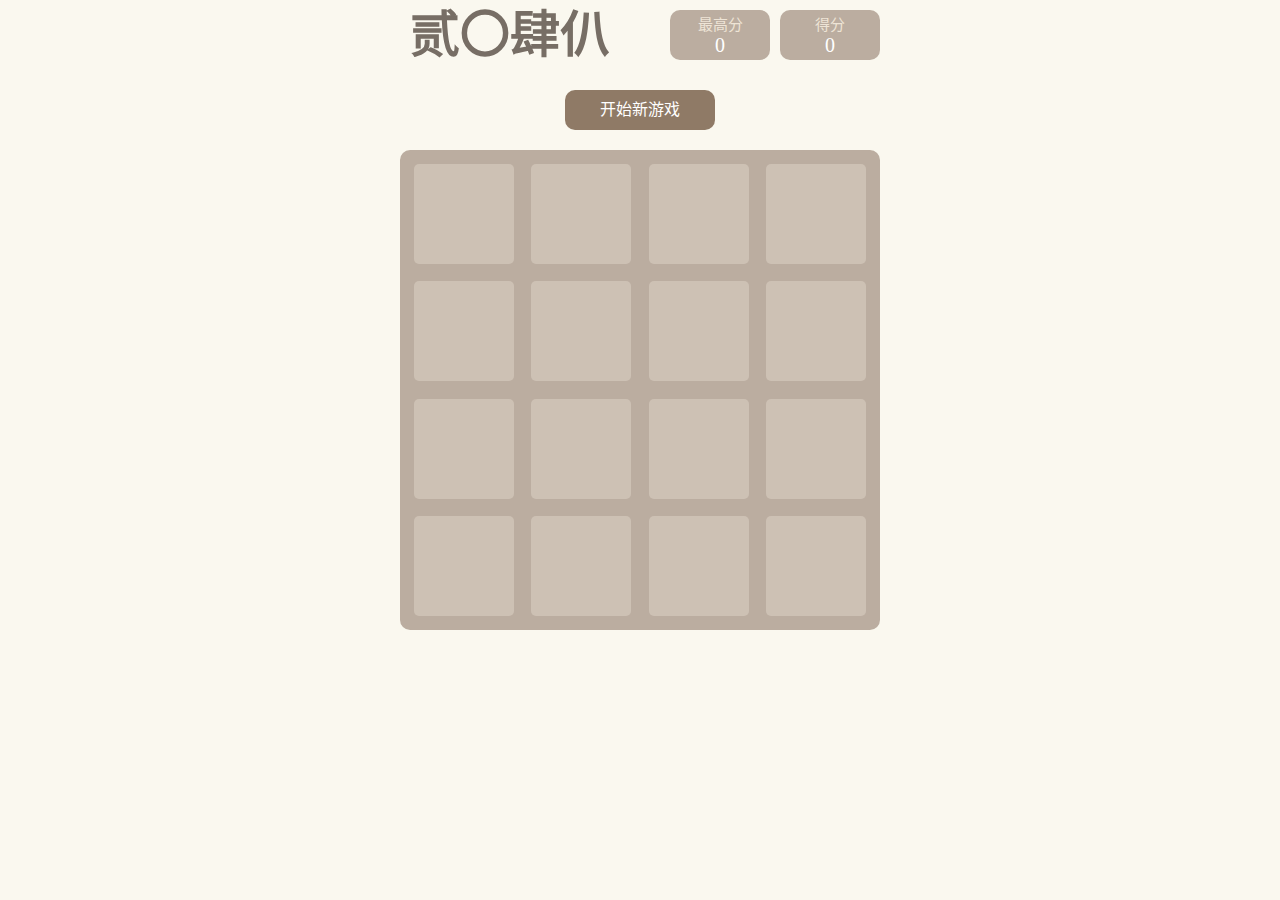
<file: index.html>
<!DOCTYPE html>
<html lang="zh-cn">
<head>
    <meta charset="UTF-8">
    <meta http-equiv="X-UA-Compatible" content="IE=edge">
    <meta name="viewport" content="width=device-width, initial-scale=1.0">
    <link href="css/index.css" rel="stylesheet" type="text/css"/>
    <title>2048</title>
</head>
<body>
<div class="myBody">
    <div id="heads">
        <h1 class="title">贰〇肆仈</h1>
        <div class="score">
            <div class="score-title">得分</div>
            <div class="score-body" id="now-score">0</div>
        </div>
        <div class="score">
            <div class="score-title">最高分</div>
            <div class="score-body" id="best-score">0</div>
        </div>
    </div>
    <div id="begin-games" onclick="main()">
        开始新游戏
    </div>
    <div id="games">
        <div class="line">
            <div class="cell">  </div>
            <div class="cell">  </div>
            <div class="cell">  </div>
            <div class="cell">  </div>
        </div>
        <div class="line">
            <div class="cell">  </div>
            <div class="cell">  </div>
            <div class="cell">  </div>
            <div class="cell">  </div>
        </div>
        <div class="line">
            <div class="cell">   </div>
            <div class="cell">   </div>
            <div class="cell">   </div>
            <div class="cell">   </div>
        </div>
        <div class="line">
            <div class="cell">   </div>
            <div class="cell">   </div>
            <div class="cell">   </div>
            <div class="cell">   </div>
        </div>
    </div>
</div>
<div id="endGame">
    <div id="endText">游戏结束，您的得分为</div>
    <div id="endScore">1000</div>
    <div id="begin-games" onclick="main()">
        重新开始游戏
    </div>
</div>
<script src="js/game.js"></script>
</body>
</html>
</file>
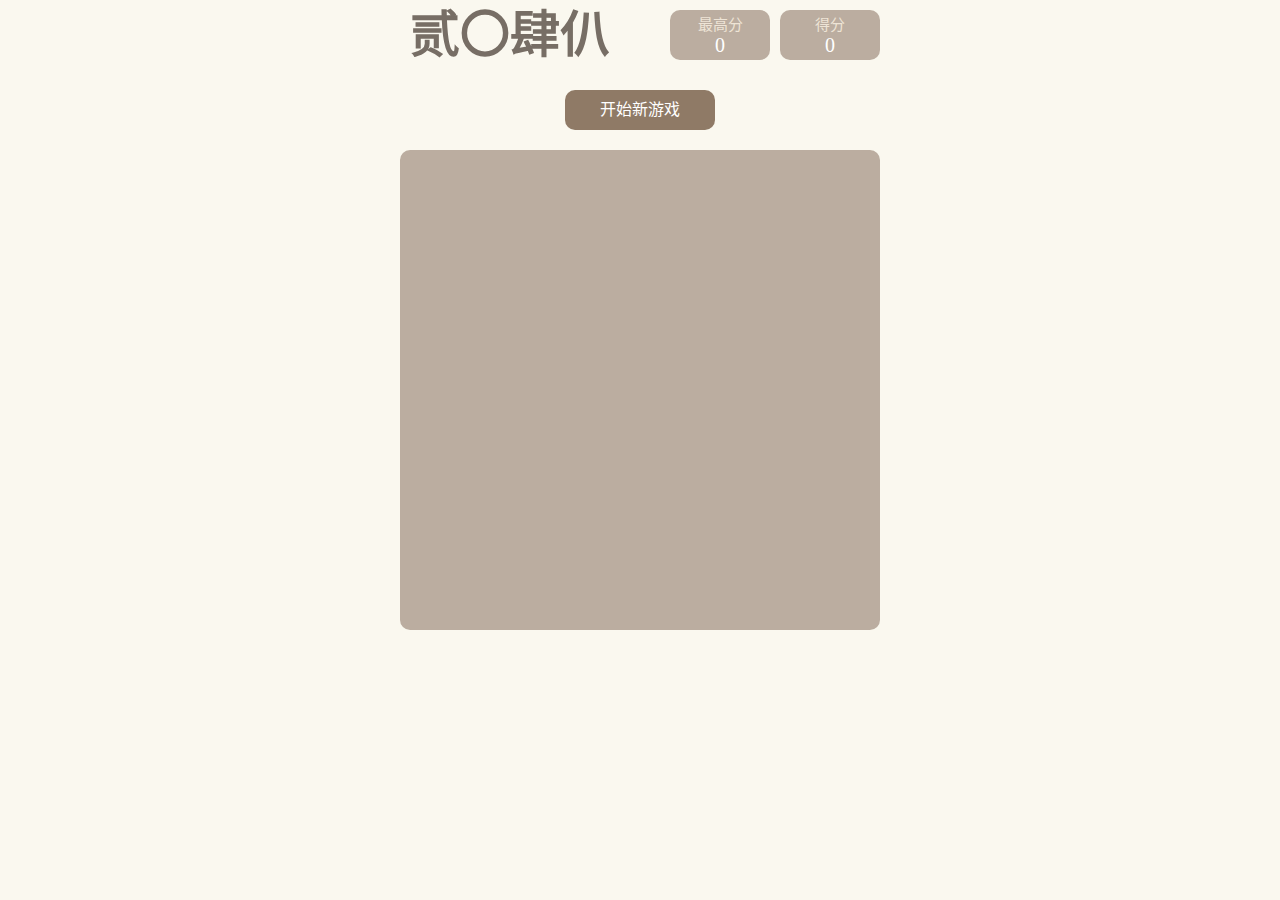
<file: newIndex.html>
<!DOCTYPE html>
<html lang="zh-cn">
<head>
    <meta charset="UTF-8">
    <meta name="viewport" content="width=device-width, initial-scale=1.0">
    <link href="css/index.css" rel="stylesheet" type="text/css"/>
    <title>2048</title>
</head>
<body>
    <div class="myBody">
        <div id="heads">
            <h1 class="title">贰〇肆仈</h1>
            <div class="score">
                <div class="score-title">得分</div>
                <div class="score-body" id="now-score">0</div>
            </div>
            <div class="score">
                <div class="score-title">最高分</div>
                <div class="score-body" id="best-score">0</div>
            </div>
        </div>
        <div id="begin-games" onclick="startGame()">
            开始新游戏
        </div>
        <div id="games">
            <canvas id="canvas" width="1000px" height="1000px">

            </canvas>
        </div>
    </div>
    <div id="endGame">
        <div id="endText">游戏结束，您的得分为</div>
        <div id="endScore">1000</div>
        <div id="begin-games" onclick="startGame()">
            重新开始游戏
        </div>
    </div>
</body>
<script src="js/main.js"></script>
</html>
</file>
<file: css/index.css>
*{
    margin: 0;
    padding: 0;
    touch-action: none;
}

body{
    background-color:RGB(250,248,239);
}
.myBody{
    width: 500px;
    margin: 0 auto;
    background-color: RGB(250,248,239);
}

#endGame{
    position:fixed;
    background-color: black;
    width: 100%;
    height: 100%;
    top:0px;
    opacity: 0.8;
    display: none;
}

#endText{
    margin-top: 15%;
    text-align: center;
    color: white;
    font-size: 50px;
}

#endScore{
    color: red;
    font-size: 120px;
    text-align: center;
}

/* 游戏头部的css */
#heads{
    height: 60px;
    padding-top: 10px;
}
.title{
    float: left;
    color: RGB(119,110,101);
    font-size: 50px;
    height: 50px;
    line-height: 50px;
    margin-left: 20px;
}
.score{
    float: right;
    width: 100px;
    height: 50px;
    margin:0px 10px 0 0;
    text-align: center;
    border-radius: 10px;
    background-color: RGB(187,173,160);
}

.score-title{
    color:RGB(238,228,214);
    margin-top: 3px;
    font-size: 15px;
}

.score-body{
    color: white;
    font-size: 20px;
}

/* 开始游戏按钮 */
#begin-games{
    background-color: RGB(143,122,102);
    width: 150px;
    height: 40px;
    margin: 0 auto;
    margin-top: 20px;
    border-radius: 10px;
    text-align: center;
    line-height: 40px;
    color: white;
    cursor: pointer;
}

#begin-games:hover{
    background-color: RGB(163,122,102);
    transform: scale(1.05);
    transition: all 0.3s;
}

#begin-games:active{
    background-color: rgb(87, 47, 20);
    transform: scale(0.9);
}

/* 游戏主体 */
#games{
    display: flex;
    position: relative;
    flex-direction: column;
    justify-content: space-around;
    background-color: RGB(187,173,160);
    width: 470px;
    height: 470px;
    margin: 0 auto;
    margin-top: 20px;
    border: 5px solid RGB(187,173,160);
    border-radius: 10px;
}

.line{
    display: flex;
    flex-direction: row;
    justify-content: space-around;
    /* margin-top: 10px; */
    height: 100px;
}

.cell{
    display: inline-block;
    width: 100px;
    height: 100px;
    /* margin-left: 10px; */
    background-color: RGB(205,193,180);
    border-radius: 5px;
}

/* 方块的属性 */
.block{
    width: 100px;
    height: 100px;
    border-radius: 5px;
    line-height: 100px;
    text-align: center;
    position: absolute;
    background-color: red;
    top: 126.5px;
    left: 126.5px;
    transition: top .3s,left .3s;
}

.block-appear{
    animation: block-appear .5s;
}

.block-new{
    animation: block-new 1s;
}

.block-2{
    color: rgb(0, 0, 0);
    background-color: rgb(245, 184, 184);
    box-shadow: 0 0 0;
}

.block-4{
    color: rgb(0, 0, 0);
    background-color: rgb(212, 212, 161);
    box-shadow: 0 0 0;
}

.block-8{
    color: rgb(0, 0, 0);
    background-color: rgb(181, 226, 128);
    box-shadow: 0 0 0;
}

.block-16{
    color: rgb(0, 0, 0);
    background-color: rgb(82, 231, 119);
    box-shadow: 0 0 20px rgb(82, 231, 119);
}

.block-32{
    color: rgb(0, 0, 0);
    background-color: rgb(25, 146, 112);
    box-shadow: 0 0 20px rgb(25, 146, 112);
}

.block-64{
    color: rgb(0, 0, 0);
    background-color: rgb(8, 75, 131);
    box-shadow: 0 0 25px rgb(8, 75, 131);
}

.block-128{
    color: rgb(0, 0, 0);
    background-color: rgb(100, 31, 128);
    box-shadow: 0 0 25px rgb(100, 31, 128);
}

.block-256{
    color: rgb(255, 255, 255);
    background-color: rgb(224, 240, 9);
    box-shadow: 0 0 30px rgb(224, 240, 9);
}

.block-512{
    color: rgb(255, 255, 255);
    background-color: rgb(115, 138, 0);
    box-shadow: 0 0 30px rgb(39, 46, 2);
}

.block-1024{
    color: rgb(255, 255, 255);
    background-color: rgb(5, 0, 0);
    box-shadow: 0 0 30px rgb(5, 0, 0);
}

.block-2048{
    color: rgb(0, 0, 0);
    background-color: rgb(255, 255, 255);
    box-shadow: 0 0 40px rgb(255, 255, 255);
}

@keyframes block-appear {
    from{
        transform: scale(0);
        opacity: 0.5;
    }
    to{
        transform: scale(1);
        opacity: 1;
    }
}

@keyframes block-new {
    0%{
        opacity: 0;
    }
    29%{
        opacity: 0.3;
    }
    30%{
        opacity: 0.5;
        transform: scale(1.1);
    }
    100%{
        opacity: 1;
        transform: scale(1);
    }
}

   /* 1. 超小设备（小于576px）布局容器的宽度为100% */
@media screen and (max-width: 575px) {
    body {
        transform: scale(0.3);
    }
    .myBody{
        transform: scale(2.0) translate(-5%,0);
    }
}

/* 2. 平板设备（大于等于576px）布局容器的宽度为540px */
@media screen and (min-width: 576px) {
    .container {
        width: 540px;
    }
}

/* 3. 桌面显示器（大于等于768px）布局容器宽度为720px */
@media screen and (min-width: 768px) {
    .container {
        width: 720px;
    }
}

/* 4. 大桌面显示器（大于等于992px）布局容器宽度为960px */
@media screen and (min-width: 992px) {
    .container {
        width: 960px;
    }
}

/* 5. 超大桌面显示器（大于等于1200）布局容器宽度为1140 */
@media screen and (min-width: 1200px) {
    .container {
        width: 1140px;
    }
}
</file>
